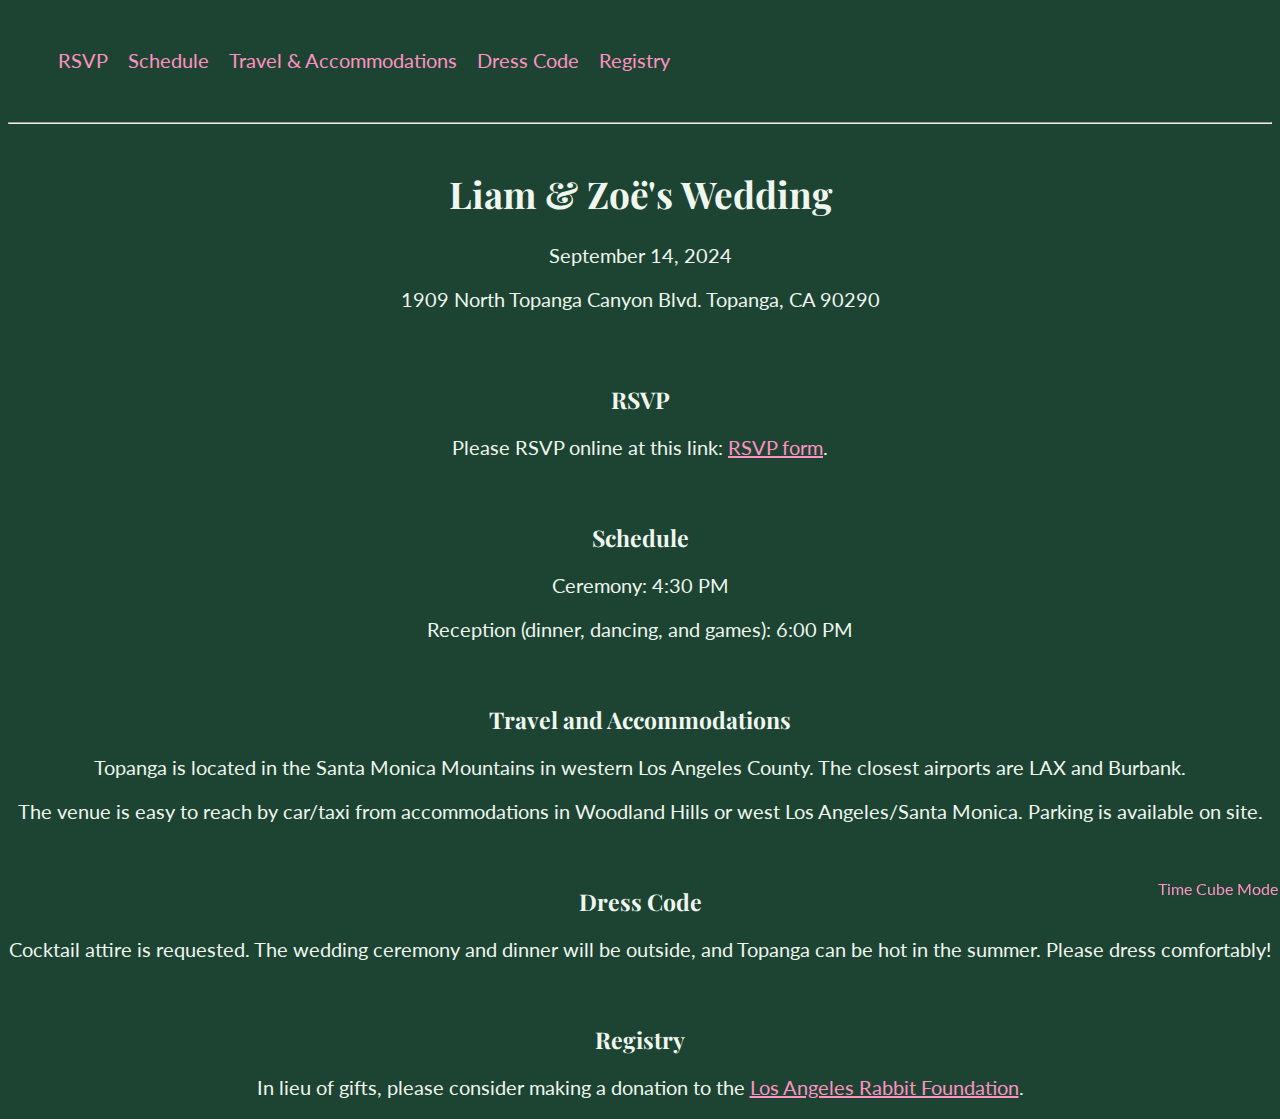
<file: index.html>
<!DOCTYPE html>
<html>
<head>
    <link rel="stylesheet" href="style.css">
    <link rel="stylesheet" href="https://fonts.googleapis.com/css?family=Playfair+Display">
    <link rel="stylesheet" href="https://fonts.googleapis.com/css?family=Lato">
    <meta charset="UTF-8"/>
    <meta name="viewport" content="width=device-width, initial-scale=1.0"> 
    <title>Liam & Zoë's Wedding</title>
</head>
<body>
    <div class="navbar">
        <ul>
            <li><a href="#rsvp">RSVP</a></li>
            <li><a href="#schedule">Schedule</a></li>
            <li><a href="#travel">Travel & Accommodations</a></li>
            <li><a href="#dress-code">Dress Code</a></li>
            <li><a href="#registry">Registry</a></li>
            
        </ul>
    </div>

    <hr>
    <div class="header">
        <h1>Liam & Zoë's Wedding</h1>
        <p>September 14, 2024</p>
        <p>1909 North Topanga Canyon Blvd. Topanga, CA 90290</p>
    </div>
    <br>
    <div class="content">
        <h2 id="rsvp">RSVP</h2>
        <p>Please RSVP online at this link: <a href="https://docs.google.com/forms/d/e/1FAIpQLSco7oSm4f09UYCPN1q4yg4CLwZqtC1nCrjpN_T-4XB_UrU88Q/viewform?usp=sf_link" style="text-decoration:underline">RSVP form</a>.</p>
    </div>
    <br>
    <div class="content">
        <h2 id="schedule">Schedule</h2>
        <p>Ceremony: 4:30 PM</p>
        <p>Reception (dinner, dancing, and games): 6:00 PM</p>
    </div>
    <br>
    <div class="content">
        <h2 id="travel">Travel and Accommodations</h2>
        <p>Topanga is located in the Santa Monica Mountains in western Los Angeles County. The closest airports are LAX and Burbank.</p>
        <p>The venue is easy to reach by car/taxi from accommodations in Woodland Hills or west Los Angeles/Santa Monica. Parking is available on site.</p>
    </div>
    <br>
    <div class="content">
        <h2 id="dress-code">Dress Code</h2>
        <p>Cocktail attire is requested. The wedding ceremony and dinner will be outside, and Topanga can be hot in the summer. Please dress comfortably!</p>
    </div>
    <br>
    <div class="content">
        <h2 id="registry">Registry</h2>
        <p>In lieu of gifts, please consider making a donation to the <a href="https://www.larabbits.org/" style="text-decoration:underline">Los Angeles Rabbit Foundation</a>.</p>
    </div>

    <div class="secret">
        <a href="timecube.html">Time Cube Mode</a>
    </div>
    
</body>
</html>
</file>
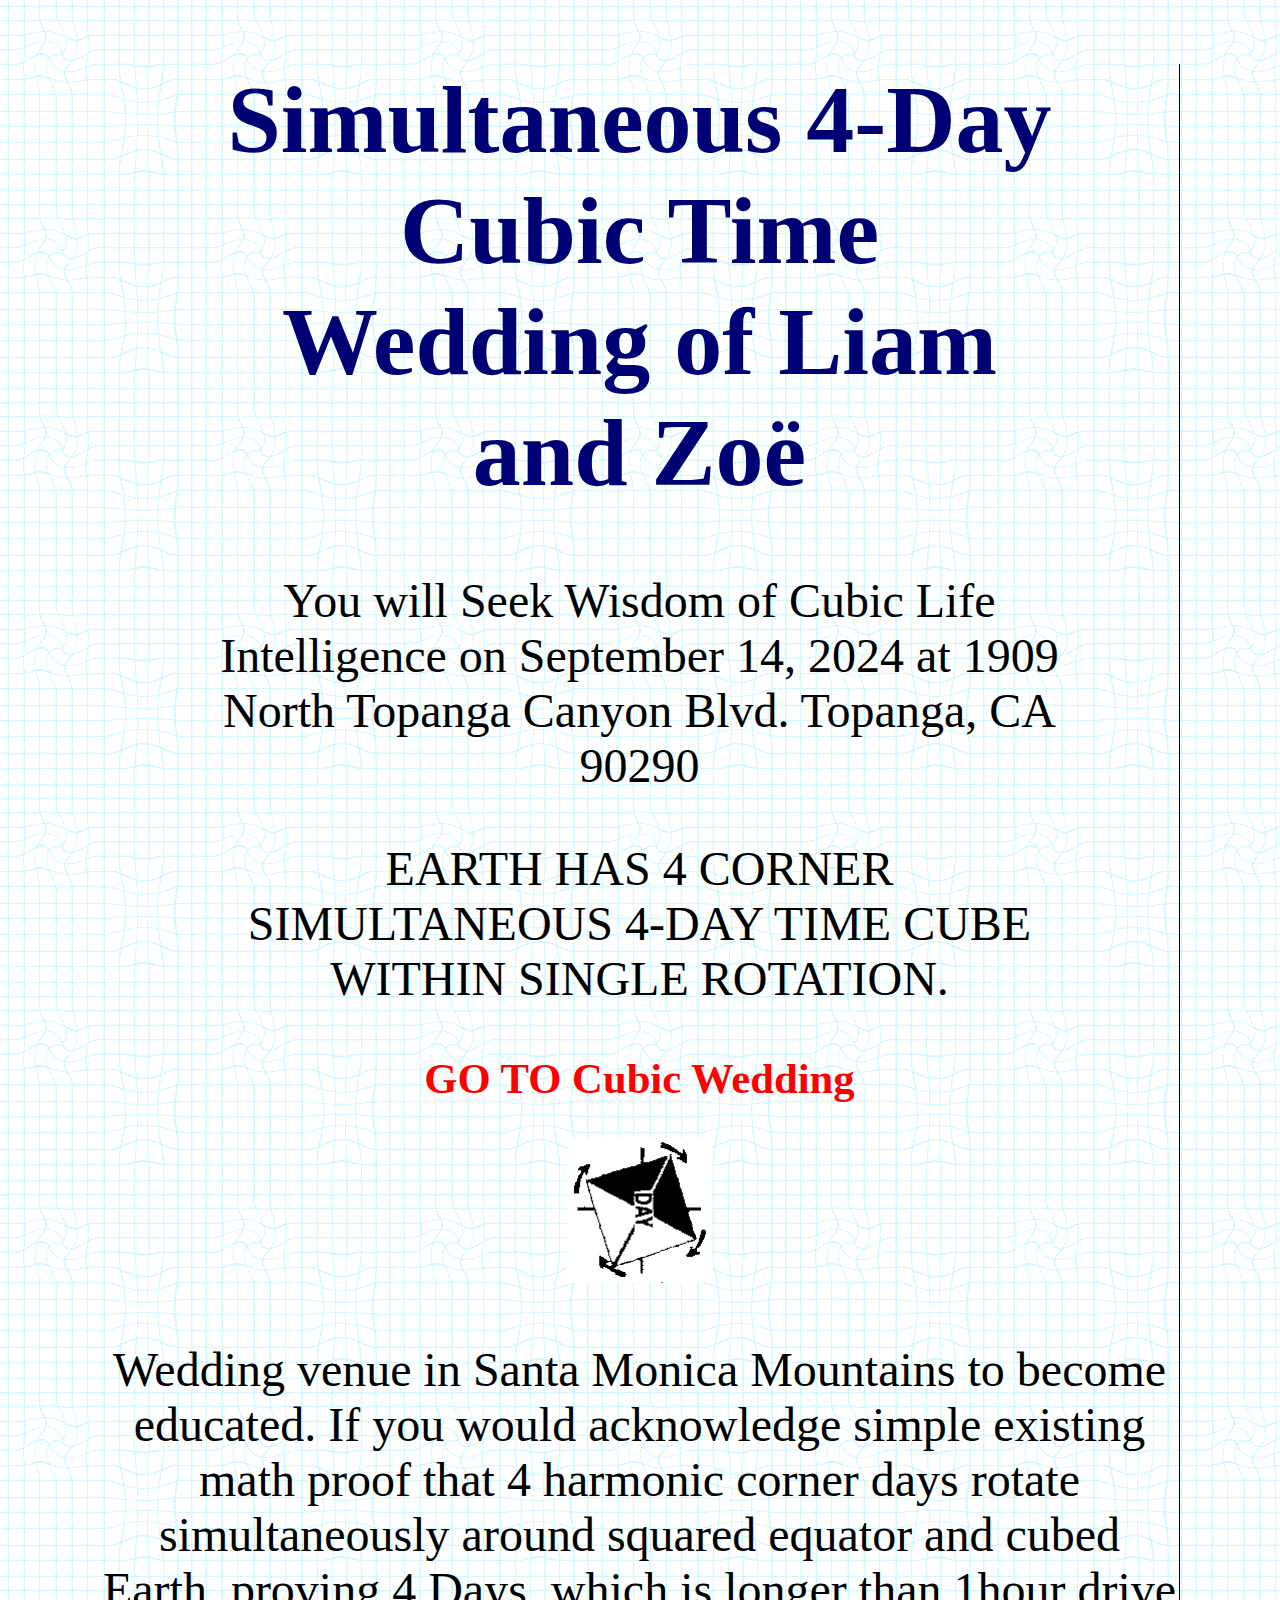
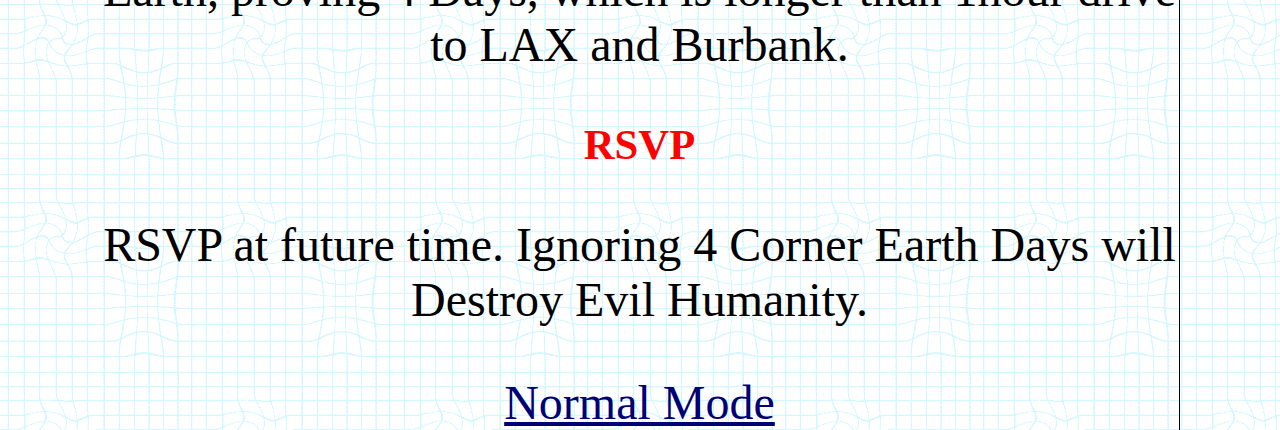
<file: timecube.html>
<!DOCTYPE html>
<html>
<head>
    <link rel="stylesheet" href="timecube.css">
    <link rel="stylesheet" href="https://fonts.googleapis.com/css?family=Playfair+Display">
    <link rel="stylesheet" href="https://fonts.googleapis.com/css?family=Lato">
    <meta charset="UTF-8"/>
    <meta name="viewport" content="width=device-width, initial-scale=1.0"> 
    <title>Liam & Zoe's Wedding</title>
</head>
<body>
    <div class="header">
        <h1>Simultaneous 4-Day Cubic Time Wedding of Liam and Zoë</h1>
        <p>You will Seek Wisdom of Cubic Life
            Intelligence on September 14, 2024 at 1909 North Topanga Canyon Blvd. Topanga, CA 90290</p>
        <p>EARTH HAS 4 CORNER SIMULTANEOUS 4-DAY TIME CUBE WITHIN SINGLE ROTATION.</p>
    </div>
    <div class="content">
        <h2 id="travel">GO TO Cubic Wedding</h2>
        <img src="rotate.gif" width="145" height="145" align="BOTTOM">
        <p>Wedding venue in Santa Monica Mountains to become educated. If you would acknowledge simple existing math proof
            that 4 harmonic corner days rotate simultaneously around squared equator and cubed
            Earth, proving 4 Days, which is longer than 1hour drive to LAX and Burbank.</p>
    </div>
    <div class="content">
        <h2 id="rsvp">RSVP</h2>
        <p>RSVP at future time. Ignoring 4 Corner Earth Days
            will Destroy Evil Humanity.</p>
    </div>
    <a href="index.html">Normal Mode</a>
</body>
</html>
</file>
<file: style.css>
:root {
    --main-text-color: #EFF6EE;
    --header-text-color: #EFF6EE;
    --main-bg-color: #1D4433;
    --link-color: #FF92C2;
  }
  
  .navbar {
    overflow: hidden;
    background-color: var(--main-bg-color);
    width: 100%;
    margin: auto;
    justify-content: start;
    display: flex;
  }
  .navbar li {
    float: left;
    margin: 10px 0;
    padding: 10px;
  }
  .navbar ul {
    list-style-type: none;
    overflow: hidden;
    justify-content: unset;
    display: flex;
  }

  .header {
    margin: auto;
    width: 50%;
    padding: 10px;
  }


  body {
    background-color: var(--main-bg-color);
    color: var(--main-text-color);
    font-size: calc(15px + 0.390625vw);
    font-family: "Lato", sans-serif;
    text-align: center;
  }

  h1 {
    color: var(--header-text-color);
    font-size: calc(32px + 0.390625vw);
    text-align: center;
    font-family: "Playfair Display", serif;
  }

  h2 {
    color: var(--header-text-color);
    font-size: calc(18px + 0.390625vw);
    text-align: center;
    font-family: "Playfair Display", serif;
  }
  
  a {
    color: var(--link-color);
    text-decoration: none;
  }

  .content {
    text-align: center;
  }

  .content ul {
    display: inline-block;
    text-align: left;
  }

  .secret {
    position: fixed;
    bottom: 0px;
    right: 0px;
    padding:2px;
    font-size: 16px;
  }
</file>
<file: timecube.css>
:root {
    --main-text-color: #EFF6EE;
    --header-text-color: red;
    --main-bg-color: #1D4433;
    --link-color: #000075;
  }
  
  .header {
    margin: auto;
    width: 80%;
  }

  body {
    width: 808.5pt;
    background-image: url('grid.gif');
    font-family: "Times New Roman";
    color: black;
    font-size: 36.0pt;
    text-align: center;
    border-right: solid windowtext 1.0pt;
    margin: auto;
    }

  h1 {
    font-size: 72.0pt;
    color: #000075;
    text-align: center;
    font-family: 'Times New Roman';
  }

  h2 {
    color: var(--header-text-color);
    font-size: 32pt;
    text-align: center;
    font-family: 'Times New Roman';
  }
  
  a {
    color: var(--link-color);
  }

  .content {
    text-align: center;
  }

  .content ul {
    display: inline-block;
    text-align: left;
  }
</file>
